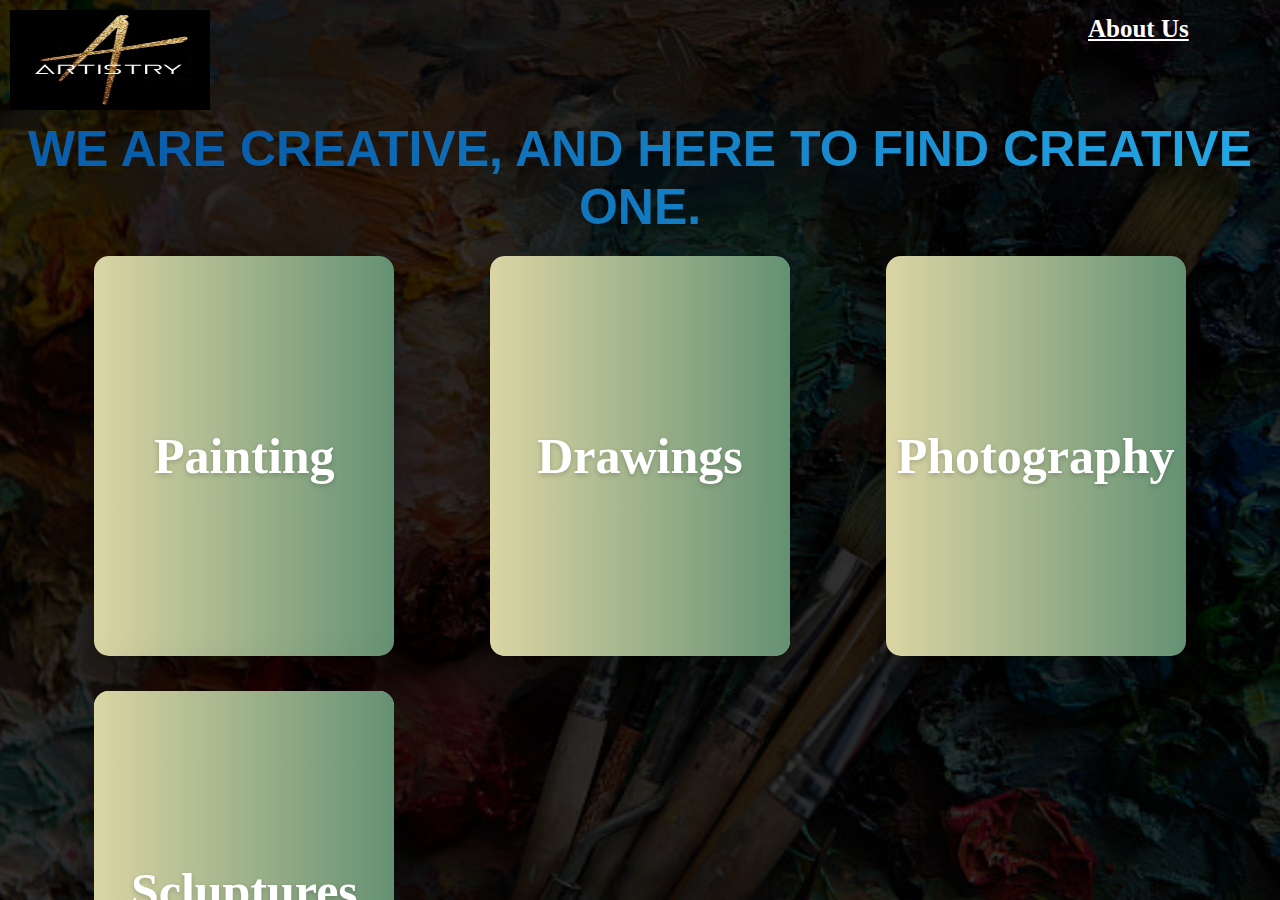
<file: index.html>
<!DOCTYPE html>
<html lang="en">
<head>
    <meta charset="UTF-8">
    <meta http-equiv="X-UA-Compatible" content="IE=edge">
    <meta name="viewport" content="width=device-width, initial-scale=1.0">
    <title>Artistry</title>
    <link rel="stylesheet" href="css/index.css">
    <link rel="stylesheet" href="css/common.css">
</head>
<body>
  <div class="logo">
    <a href="./index.html"><img class="art" src="img/logo2.jpg"></a>
  </div>
  <div class="about">
    <a href="./about.html">About Us</a>
  </div>
    <div class="header">
        <div class="mid-section" style="position:relative;top:20px">
            <div class="wrapper">
                <h1>We are Creative, and here to find creative one.</h1>
            </div>
        </div>
        <div class="container">

            <div class="card">
              <div class="face face1">
                <img src="./img/Ganesha.jpg" alt="Painting" style="width:100%;height:100%;object-fit: contain;">
              </div>
              <div class="face face2">
                <h2>Painting</h2>
              </div>
            </div>
          
            <div class="card">
              <div class="face face1">
                <img src="./img/butterfly.jpeg" alt="Painting" style="width:100%;height:100%;border-radius: 15px;">
              </div>
              <div class="face face2">
                <h2>Drawings</h2>
              </div>
            </div>
            <div class="card">
              <div class="face face1">
                <img src="./img/plant.jpeg" alt="Painting" style="width:100%;height:100%;object-fit: contain;">
              </div>
              <div class="face face2">
                <h2>Photography</h2>
              </div>
            </div>
            <div class="card">
                <div class="face face1">
                <img src="./img/sclupture.jpg" alt="Painting" style="width:100%;height:100%;border-radius: 15px;">
                </div>
                <div class="face face2">
                  <h2>Scluptures</h2>
                </div>
              </div>
          
            </div>        
            <div class="btns">
            <span class="btn-sign"><a href="login.html"></a></span>
            <span class="btn-log"><a href="login.html"></a></span>
            </div>
    </div>
</body>
</html>
</file>
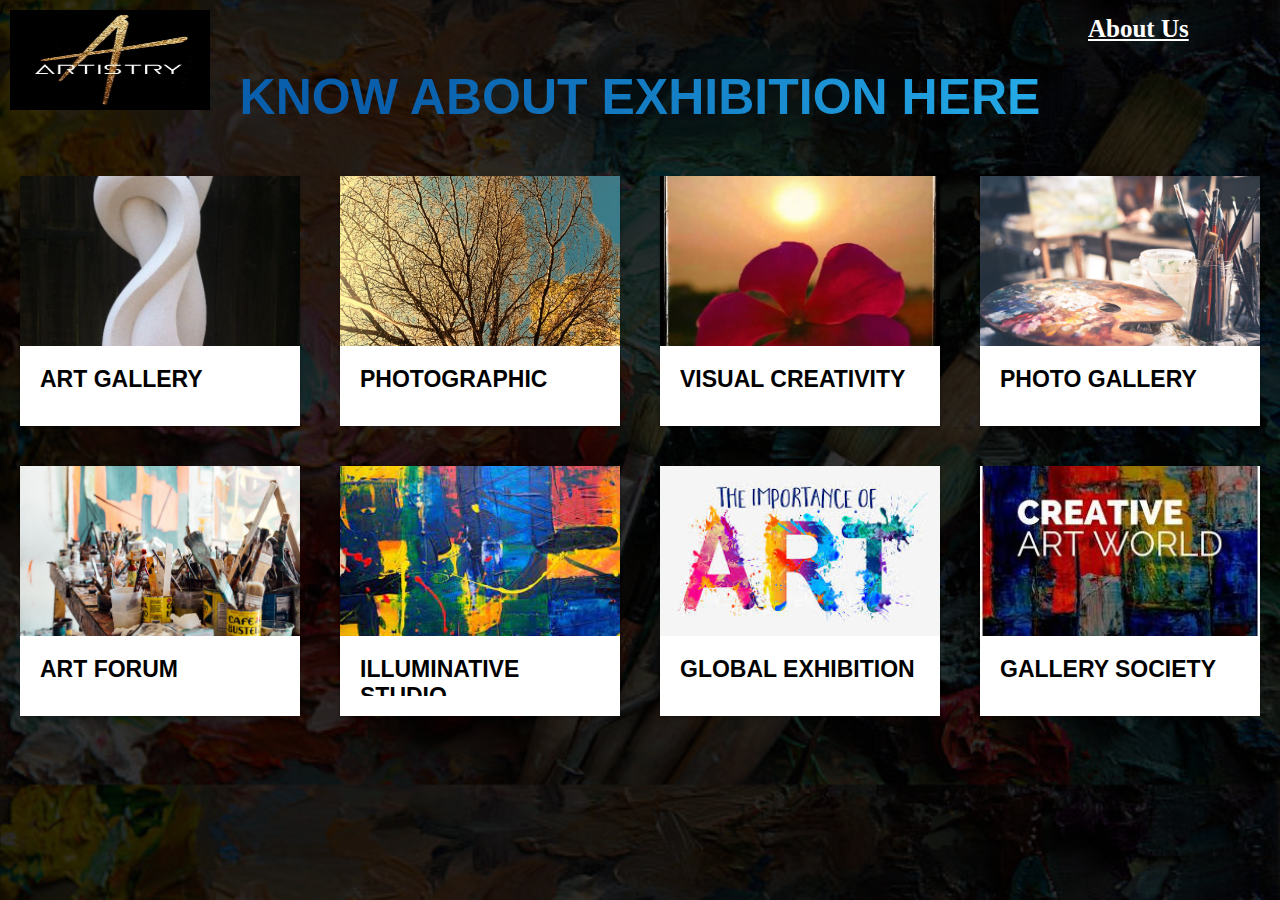
<file: exhibition.html>
<!DOCTYPE html>
<html lang="en">
<head>
    <meta charset="UTF-8">
    <meta http-equiv="X-UA-Compatible" content="IE=edge">
    <meta name="viewport" content="width=device-width, initial-scale=1.0">
    <title>Exhibition</title>
    <link rel="stylesheet" href="./css/common.css">/
    <link rel="stylesheet" href="./css/exhibition.css">
</head>
<body>
    <div class="logo">
        <a href="./mainpage.html"><img class="art" src="./img/logo2.jpg"></a>
    </div>
    <div class="about">
        <a href="./about.html">About Us</a>
    </div>
    <div class="wrapper" style="position: relative;bottom:-50px;">
        <h1>Know about Exhibition here</h1>
    </div>
    <div class="section">
        <div class="skill-card">
            <header class="skill-card__header">
                <img class="skill-card__icon" src="./img/statue.jpeg" alt="HTML5 Logo" style="width: 100%;height:100%;object-fit:cover;"/>
            </header>
            <section class="skill-card__body">
            <h2 class="skill-card__title">Art gallery</h2>
            <ul class="skill-card__knowledge">
                <li>Venue:College campus</li>
                <li>Time:10:00AM To 7:00PM</li>
                <li>Date:Coming Soon</li>
            </ul>
            </section>
        </div>
        <div class="skill-card">
            <header class="skill-card__header">
                <img class="skill-card__icon" src="./img/tree.jpeg" alt="HTML5 Logo" style="width: 100%;height:100%;object-fit:cover;"/>
            </header>
            <section class="skill-card__body">
            <h2 class="skill-card__title">Photographic</h2>
            <ul class="skill-card__knowledge">
                <li>Venue:Mandsaur University</li>
                <li>Time:10:00AM To 7:00PM</li>
                <li>Date:Coming Soon</li>
            </ul>
            </section>
        </div>
        <div class="skill-card">
            <header class="skill-card__header">
                <img class="skill-card__icon" src="./img/flower.jpeg" alt="HTML5 Logo" style="width: 100%;height:100%;object-fit:cover;"/>
            </header>
            <section class="skill-card__body">
            <h2 class="skill-card__title">Visual Creativity</h2>
            <ul class="skill-card__knowledge">
                <li>Venue:Shree Ji Tawkij</li>
                <li>Time:10:00AM To 7:00PM</li>
                <li>Date:Coming Soon</li>
            </ul>
            </section>
        </div>
        <div class="skill-card">
            <header class="skill-card__header">
                <img class="skill-card__icon" src="./img/pallate.jpeg" alt="HTML5 Logo" style="width: 100%;height:100%;object-fit:cover;"/>
            </header>
            <section class="skill-card__body">
            <h2 class="skill-card__title">Photo gallery</h2>
            <ul class="skill-card__knowledge">
                <li>Venue:College Ground</li>
                <li>Time:10:00AM To 7:00PM</li>
                <li>Date:Coming Soon</li>
            </ul>
            </section>
        </div>
        <div class="skill-card">
            <header class="skill-card__header">
                <img class="skill-card__icon" src="./img/brush.jpeg" alt="HTML5 Logo" style="width: 100%;height:100%;object-fit:cover;"/>
            </header>
            <section class="skill-card__body">
            <h2 class="skill-card__title">Art Forum</h2>
            <ul class="skill-card__knowledge">
                <li>Venue:Coming Soon</li>
                <li>Time:10:00AM To 7:00PM</li>
                <li>Date:Coming Soon</li>
            </ul>
            </section>
        </div>
        <div class="skill-card">
            <header class="skill-card__header">
                <img class="skill-card__icon" src="./img/p1.jpeg" alt="HTML5 Logo" style="width: 100%;height:100%;object-fit:cover;"/>
            </header>
            <section class="skill-card__body">
            <h2 class="skill-card__title">Illuminative Studio</h2>
            <ul class="skill-card__knowledge">
                <li>Venue:Coming Soon</li>
                <li>Time:10:00AM To 7:00PM</li>
                <li>Date:Coming Soon</li>
            </ul>
            </section>
        </div>
        <div class="skill-card">
            <header class="skill-card__header">
                <img class="skill-card__icon" src="./img/p2.jpeg" alt="HTML5 Logo" style="width: 100%;height:100%;object-fit:cover;"/>
            </header>
            <section class="skill-card__body">
            <h2 class="skill-card__title">Global Exhibition</h2>
            <ul class="skill-card__knowledge">
                <li>Venue:Coming Soon</li>
                <li>Time:10:00AM To 7:00PM</li>
                <li>Date:Coming Soon</li>
            </ul>
            </section>
        </div>
        <div class="skill-card">
            <header class="skill-card__header">
                <img class="skill-card__icon" src="./img/p3.jpeg" alt="HTML5 Logo" style="width: 100%;height:100%;object-fit:cover;"/>
            </header>
            <section class="skill-card__body">
            <h2 class="skill-card__title">Gallery Society</h2>
            <ul class="skill-card__knowledge">
                <li>Venue:Coming Soon</li>
                <li>Time:10:00AM To 7:00PM</li>
                <li>Date:Coming Soon</li>
            </ul>
            </section>
        </div>
    </div>
    
</body>
</html>
</file>
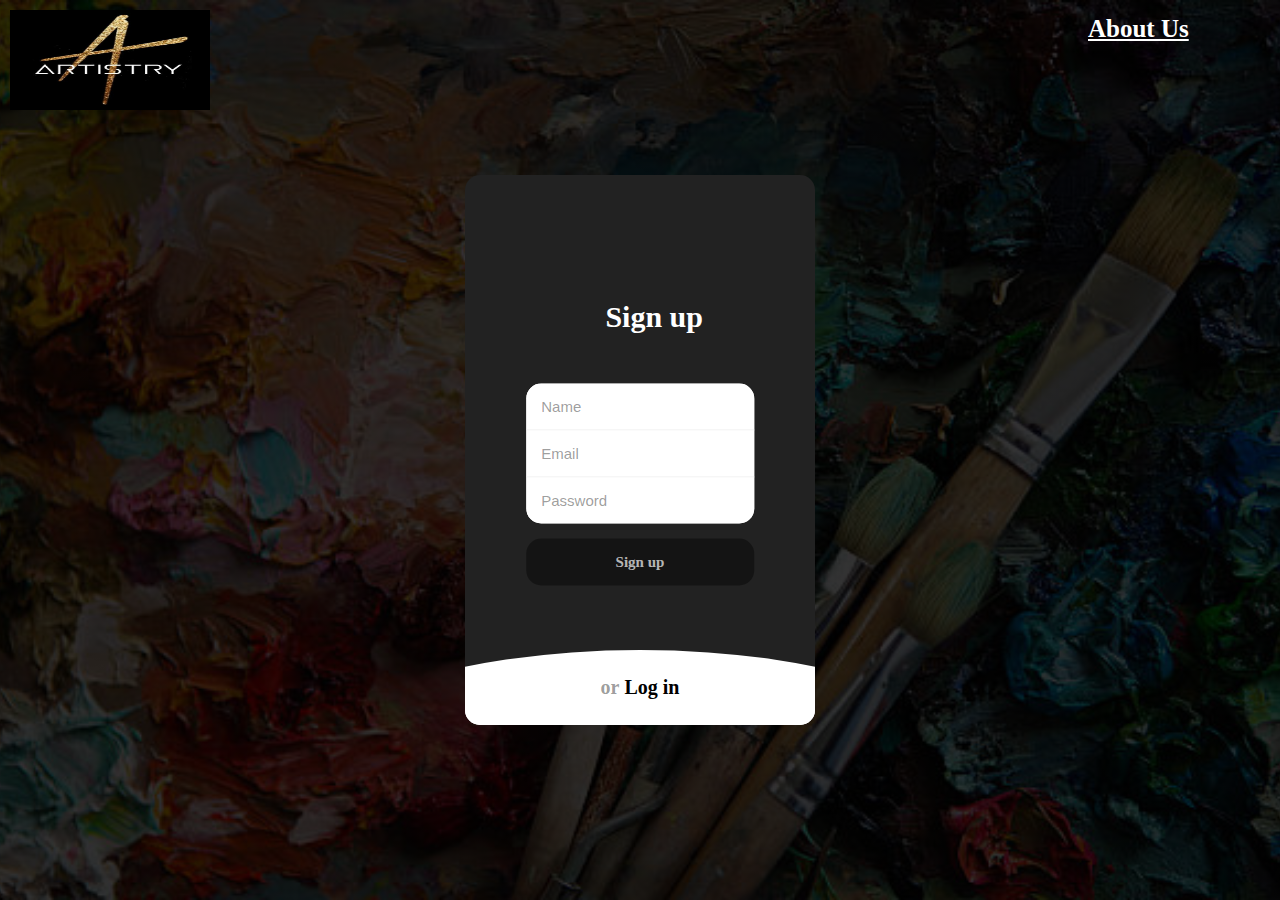
<file: login.html>
<!DOCTYPE html>
<html lang="en">
<head>
    <meta charset="UTF-8">
    <meta http-equiv="X-UA-Compatible" content="IE=edge">
    <meta name="viewport" content="width=device-width, initial-scale=1.0">
    <title>Login</title>
    <link rel="stylesheet" href="./css/login.css">
    <link rel="stylesheet" href="./css/common.css">
</head>
<body>
    <div class="logo">
        <a href="./index.html"><img class="art" src="img/logo2.jpg"></a>
      </div>
    <div class="about">
        <a href="./about.html">About Us</a>
      </div>
    <div class="container">
        <div class="form-structor">
            <div class="signup">
                <h2 class="form-title" id="signup"><span>or</span>Sign up</h2>
                <div class="form-holder">
                    <input type="text" class="input" placeholder="Name"  id="name" />
                    <input type="email" class="input" placeholder="Email"  id="email" />
                    <input type="password" class="input" placeholder="Password"  id="sPassword"/>
                </div>
                <button class="submit-btn" id="signUpBtn" onclick="signup();">Sign up</button>
            </div>
            <div class="login slide-up">
                <div class="center">
                    <h2 class="form-title" id="login"><span>or</span>Log in</h2>
                    <div class="form-holder">
                        <input type="user" class="input" placeholder="Name" id="username" required  />
                        <input type="password" class="input" placeholder="Password" id="password" required/>
                    </div>
                    <button class="submit-btn" id="loginBtn" onclick="login();">Log in</button>
                </div>
            </div>
        </div>
    </div>
    <script src="./js/login.js"></script>
</body>
</html>
</file>
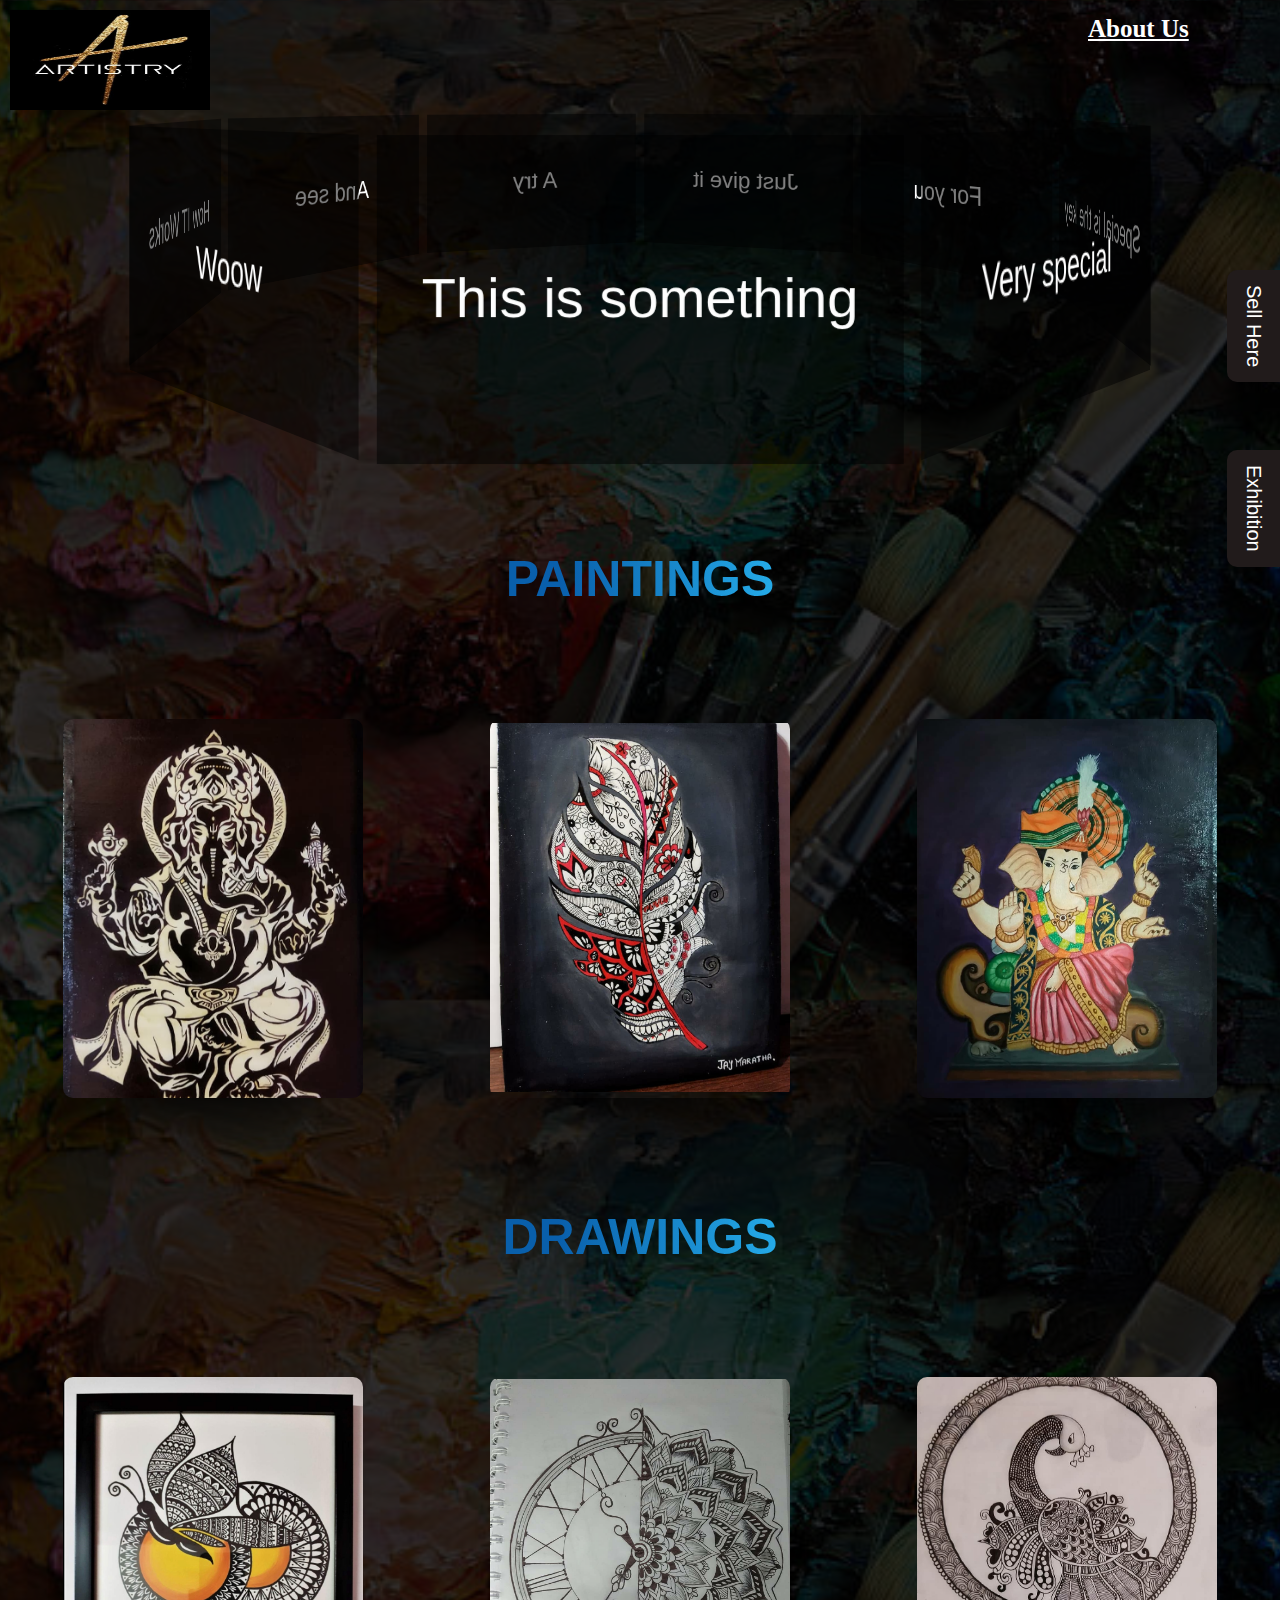
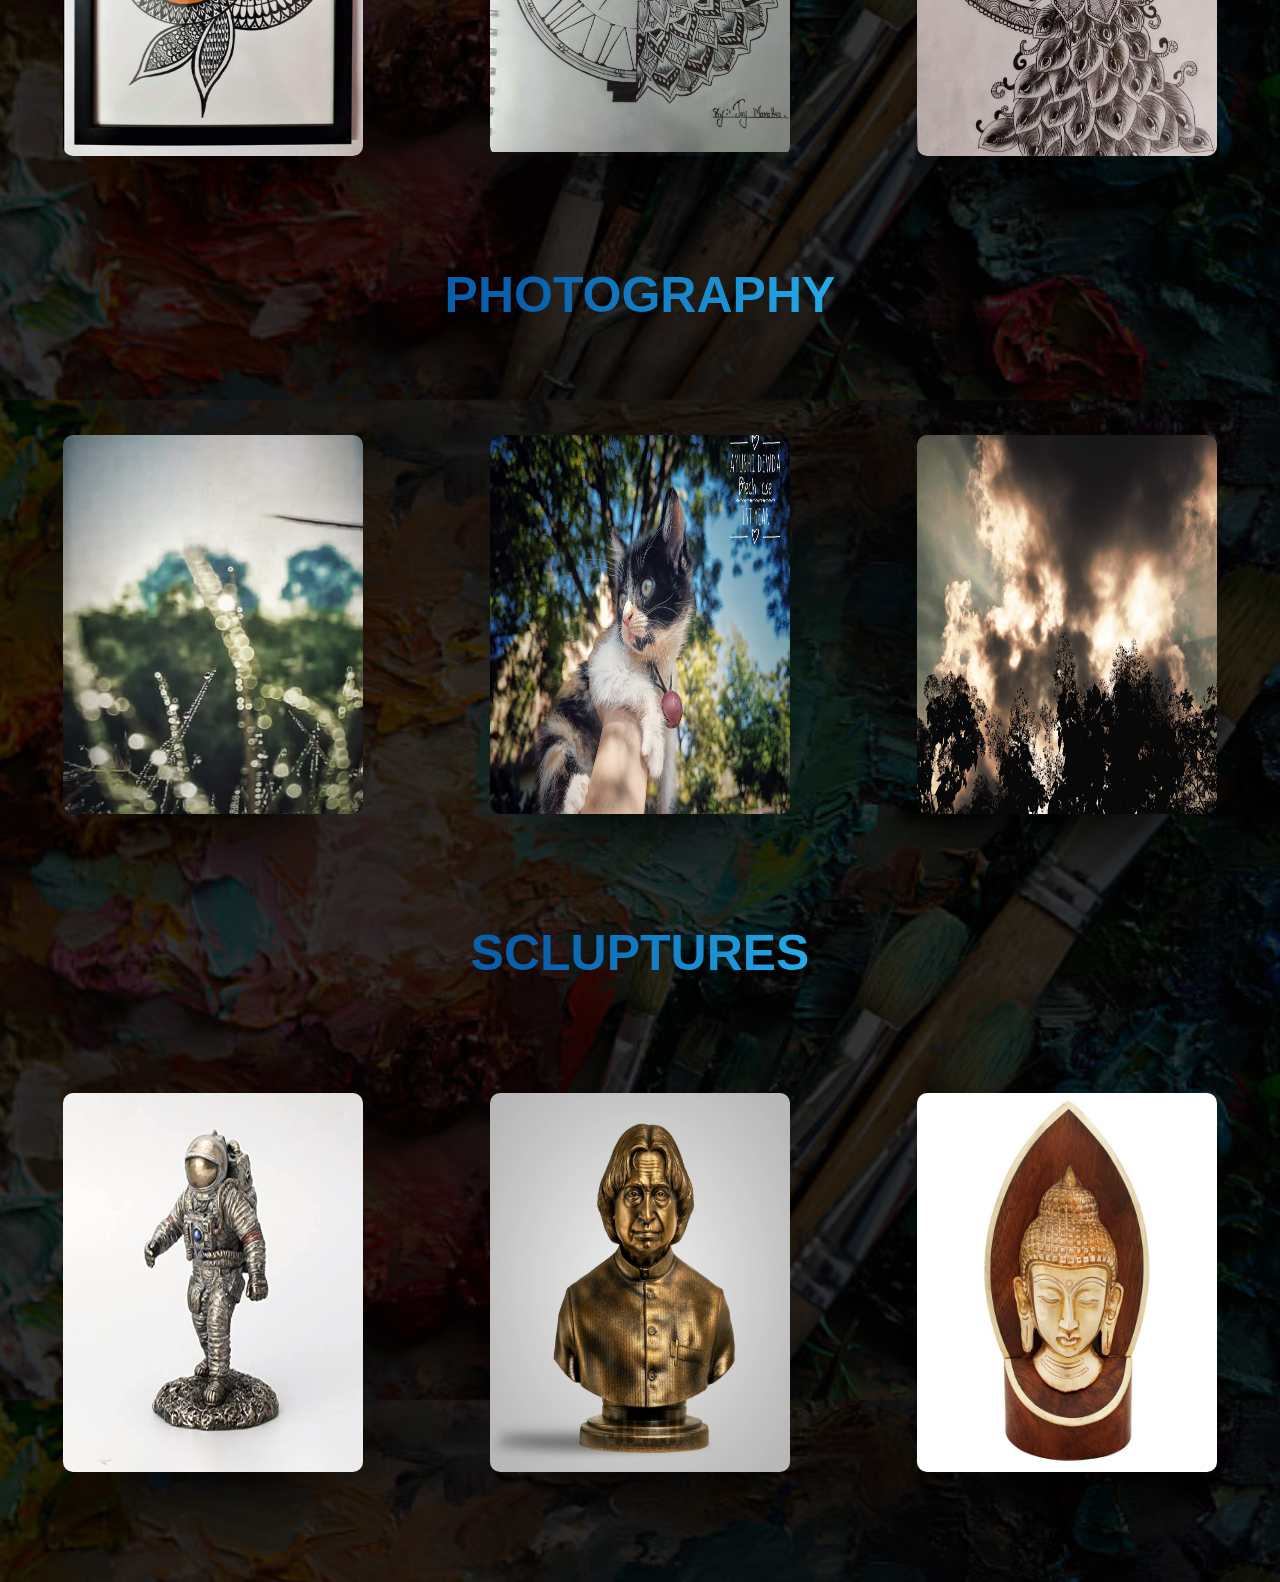
<file: mainpage.html>
<!DOCTYPE html>
<html lang="en">
<head>
    <meta charset="UTF-8">
    <meta http-equiv="X-UA-Compatible" content="IE=edge">
    <meta name="viewport" content="width=device-width, initial-scale=1.0">
    <title>Home</title>
    <link rel="stylesheet" href="./css/mainpage.css">
    <link rel="stylesheet" href="./css/common.css">
</head>
<body>
    <div class="logo">
        <a href="./index.html"><img class="art" src="img/logo2.jpg"></a>
    </div>
    <div class="about">
      <a href="./about.html">About Us</a>
    </div>
    <div class="sell sticky-btn">
      <a href="./sell.html">Sell Here</a>
    </div>
    <div class="exhibit sticky-btn">
      <a href="./exhibition.html">Exhibition</a>
    </div>
    <div class="main-container">
      
    <div class="container">
      <div class="carousel">
        <div class="carousel__face"><span>This is something</span></div>
        <div class="carousel__face"><span>Very special</span></div>
        <div class="carousel__face"><span>Special is the key</span></div>
        <div class="carousel__face"><span>For you</span></div>
        <div class="carousel__face"><span>Just give it</span></div>
        <div class="carousel__face"><span>A try</span></div>
        <div class="carousel__face"><span>And see</span></div>
        <div class="carousel__face"><span>How IT Works</span></div>
        <div class="carousel__face"><span>Woow</span></div>
      </div>
    </div>
    <div class="sub-container">
      <div class="section">
          <div class="wrapper">
              <h1>Paintings</h1>
          </div>
          <div class="container1">
              <div class="card card0">
                <div class="border">
                  <div class="h2">
                      <a href="payment.html" target="_blank"> Buy Now</a>
                  </div>
                  <div class="h2">
                    <span>Rs.999</span>
                </div>
                </div>
              </div>
              <div class="card card1">
                <div class="border">
                  <div class="h2">
                      <a href="payment.html" target="_blank"> Buy Now</a>
                  </div>
                  <div class="h2">
                    <span>Rs.899</span>
                </div>
                </div>
              </div>
              <div class="card card2">
                <div class="border">
                  <div class="h2">
                      <a href="payment.html" target="_blank"> Buy Now</a>
                  </div>
                  <div class="h2">
                    <span>Rs.599</span>
                </div>
                </div>
              </div>
            </div>
      </div>
      <div class="section">
          <div class="wrapper">
              <h1>Drawings</h1>
          </div>
          <div class="container1">
              <div class="card card3">
                <div class="border">
                  <div class="h2">
                      <a href="payment.html" target="_blank"> Buy Now</a>
                  </div>
                  <div class="h2">
                    <span>Rs.899</span>
                </div>
                </div>
              </div>
              <div class="card card4">
                <div class="border">
                    <div class="h2">
                      <a href="payment.html" target="_blank"> Buy Now</a>
                    </div>
                    <div class="h2">
                      <span>Rs.789</span>
                  </div>
                </div>
              </div>
              <div class="card card5">
                <div class="border">
                  <div class="h2">
                      <a href="payment.html" target="_blank"> Buy Now</a>
                  </div>
                  <div class="h2">
                    <span>Rs.899</span>
                </div>
                </div>
              </div>
            </div>
      </div>
      <div class="section">
          <div class="wrapper">
              <h1>Photography</h1>
          </div>
          <div class="container1">
              <div class="card card6">
                <div class="border">
                  <div class="h2">
                      <a href="payment.html" target="_blank"> Buy Now</a>
                  </div>
                  <div class="h2">
                    <span>Rs.799</span>
                </div>
                </div>
              </div>
              <div class="card card7">
                <div class="border">
                  <div class="h2">
                      <a href="payment.html" target="_blank"> Buy Now</a>
                  </div>
                  <div class="h2">
                    <span>Rs.1099</span>
                </div>
                </div>
              </div>
              <div class="card card8">
                <div class="border">
                  <div class="h2">
                      <a href="payment.html" target="_blank"> Buy Now</a>
                  </div>
                  <div class="h2">
                    <span>Rs.979</span>
                </div>
                </div>
              </div>
            </div>
      </div>
      <div class="section">
          <div class="wrapper">
              <h1>Scluptures</h1>
          </div>
          <div class="container1">
              <div class="card card9">
                <div class="border">
                  <div class="h2">
                      <a href="payment.html" target="_blank"> Buy Now</a>
                  </div>
                  <div class="h2">
                    <span>Rs.989</span>
                </div>
                </div>
              </div>
              <div class="card card10">
                <div class="border">
                  <div class="h2">
                      <a href="payment.html" target="_blank"> Buy Now</a>
                  </div>
                  <div class="h2">
                    <span>Rs.999</span>
                </div>
                </div>
              </div>
              <div class="card card11">
                <div class="border">
                  <div class="h2">
                      <a href="payment.html" target="_blank"> Buy Now</a>
                  </div>
                  <div class="h2">
                    <span>Rs.699</span>
                </div>
                </div>
              </div>
            </div>
      </div>
    </div>
    </div>
</body>
</html>
</file>
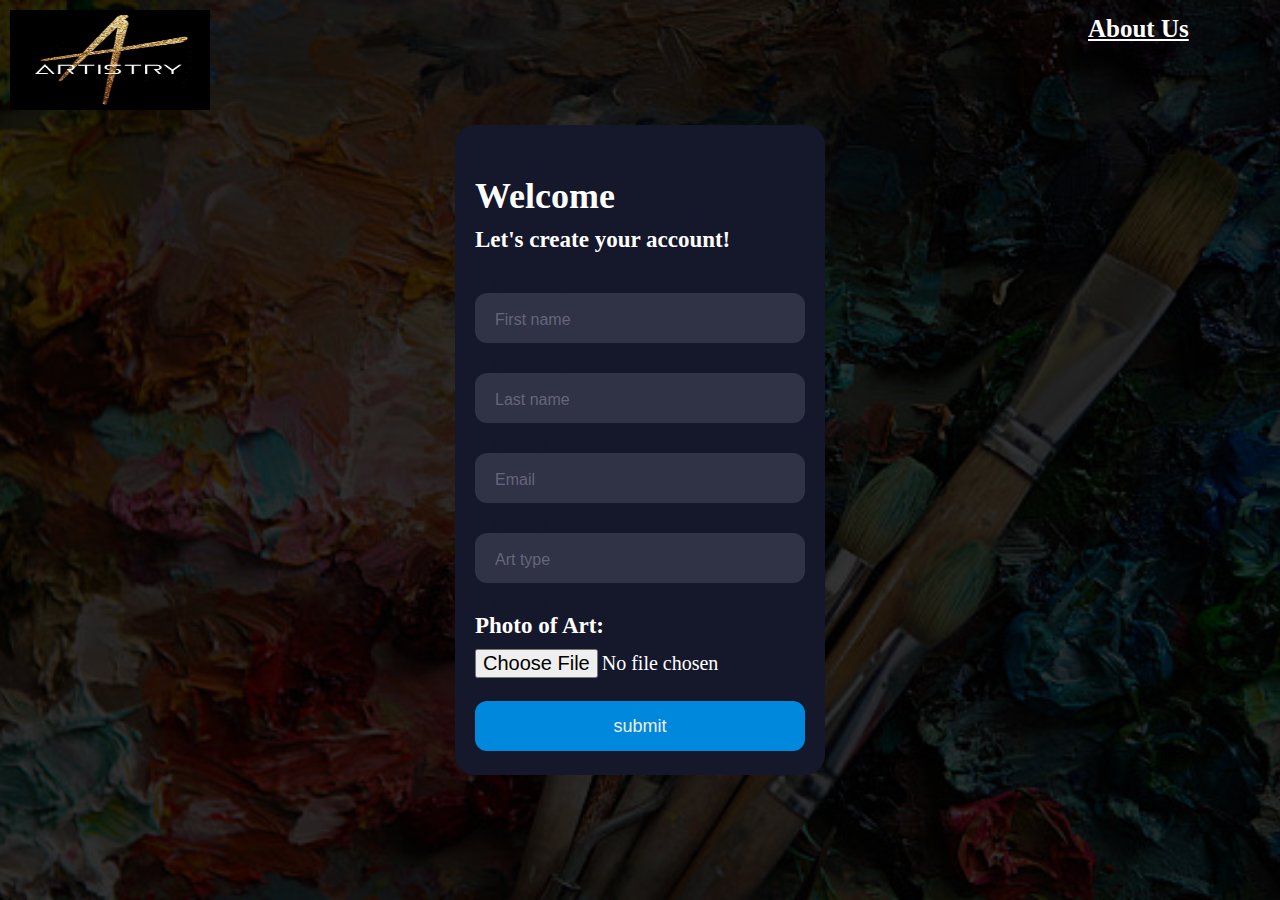
<file: sell.html>
<!DOCTYPE html>
<html lang="en">
<head>
    <meta charset="UTF-8">
    <meta http-equiv="X-UA-Compatible" content="IE=edge">
    <meta name="viewport" content="width=device-width, initial-scale=1.0">
    <title>Selling</title>
    <link rel="stylesheet" href="./css/common.css">
    <link rel="stylesheet" href="./css/sell.css">
</head>
<body>
    <div class="logo">
        <a href="./index.html"><img class="art" src="./img/logo2.jpg"></a>
    </div>
    <div class="about">
        <a href="./about.html">About Us</a>
    </div>
    <div class="header">
        <div class="form">
            <div class="title">Welcome</div>
            <div class="subtitle">Let's create your account!</div>
            <div class="input-container ic1">
              <input id="firstname" class="input" type="text" placeholder=" " />
              <div class="cut"></div>
              <label for="firstname" class="placeholder">First name</label>
            </div>
            <div class="input-container ic2">
              <input id="lastname" class="input" type="text" placeholder=" " />
              <div class="cut"></div>
              <label for="lastname" class="placeholder">Last name</label>
            </div>
            <div class="input-container ic2">
              <input id="email" class="input" type="text" placeholder=" " />
              <div class="cut cut-short"></div>
              <label for="email" class="placeholder">Email</label>
            </div>
            <div class="input-container ic2">
                <input id="art" class="input" type="text" placeholder=" " />
                <div class="cut cut-short"></div>
                <label for="art" class="placeholder">Art type </label>
            </div>
            <div class="input-container ic2">
                
                <label class="subtitle" style="display:block;margin-bottom:10px;">Photo of Art: </label>
                <input class="image" type="file" onchange="readURL(this)" accept="Image/*">
                <div class="cut cut-short"></div>
            </div>
              
            <button type="text" id="submit" class="submit" onclick="submit();">submit</button>
          </div>        

    </div>
    <script src="./js/sell.js"> </script>
</body>
</html>
</file>
<file: css/index.css>
* {
	margin: 0;
	padding: 0;
}
.header{
    background: linear-gradient(rgba(0, 0, 0, 0.8),rgba(0, 0, 0, 0.8)),url('img/home.jpeg');
    height: 100vh;
    background-size: cover;
    background-position: center center;
    position: relative;
    overflow-y: hidden;  
    overflow-x: hidden; 
}
.mid-section{
  margin-top:100px;
}
 .container {
	 max-width: 90vw;
	 display: grid;
	 grid-template-columns: repeat(auto-fit, minmax(300px, 1fr));
	 grid-gap: 35px;
	 margin: 0 auto;
	 padding: 40px 0;
}
 .container .card {
	 position: relative;
	 width: 300px;
	 height: 400px;
	 margin: 0 auto;
	 background: #000;
	 border-radius: 15px;
	 box-shadow: 0 15px 60px rgba(0, 0, 0, 0.5);
}
 .container .card .face {
	 position: absolute;
	 bottom: 0;
	 left: 0;
	 width: 100%;
	 height: 100%;
	 display: flex;
	 justify-content: center;
	 align-items: center;
}
  .container .card .face.face2 {
     transition: 0.5s;
}
  .container .card .face.face2 h2 {
	 margin: 0;
	 padding: 0;
	 font-size:50px;
	 color: #fff;
	 transition: 0.5s;
	 text-shadow: 0 2px 5px rgba(0, 0, 0, 0.2);
	 z-index: 10;
   font-family: 'Kalam', cursive;
}
  .container .card:hover .face.face2 {
	 height: 60px;
}
  .container .card:hover .face.face2 h2 {
	 font-size: 2em;
}
  .container .card:nth-child(1) .face.face2 {
    background: linear-gradient(to right, #DBD5A4, #649173); 
	  border-radius: 15px;
}
  .container .card:nth-child(2) .face.face2 { 
    background: linear-gradient(to right, #DBD5A4, #649173); 
	  border-radius: 15px;
}
  .container .card:nth-child(3) .face.face2 {
    background: linear-gradient(to right, #DBD5A4, #649173); 
	  border-radius: 15px;
}

.container .card:nth-child(4) .face.face2 {
    background: linear-gradient(to right, #DBD5A4, #649173); 
    border-radius: 15px;
}
.btns{
    display: flex;
    justify-content: center;
    gap: 20px;
}
.btn-sign{
    position: relative;
    display: inline-flex;
    width: 180px;
    height: 55px;
    margin: 0 15px;
    perspective: 1000px;
  }
  .btn-sign a{
    font-size: 19px;
    letter-spacing: 1px;
    transform-style: preserve-3d;
    transform: translateZ(-25px);
    transition: transform .25s;
    font-family: 'Montserrat', sans-serif;
    
  }
  .btn-sign a:before,
  .btn-sign a:after{
    position: absolute;
    content: "Login";
    height: 55px;
    width: 180px;
    display: flex;
    align-items: center;
    justify-content: center;
    border: 5px solid white;
    box-sizing: border-box;
    border-radius: 5px;
  }
  .btn-sign a:before{
    color: #fff;
    background: black;
    transform: rotateY(0deg) translateZ(25px);
  }
  .btn-sign a:after{
    color:#fff;
    transform: rotateX(90deg) translateZ(25px);
  }
  .btn-sign a:hover{
    transform: translateZ(-25px) rotateX(-90deg);
  }
  .btn-log{
    position: relative;
    display: inline-flex;
    width: 180px;
    height: 55px;
    margin: 0 15px;
    perspective: 1000px;
  }
  .btn-log a{
    font-size: 19px;
    letter-spacing: 1px;
    transform-style: preserve-3d;
    transform: translateZ(-25px);
    transition: transform .25s;
    font-family: 'Montserrat', sans-serif;
    
  }
  .btn-log a:before,
  .btn-log a:after{
    position: absolute;
    content: "Signup";
    height: 55px;
    width: 180px;
    display: flex;
    align-items: center;
    justify-content: center;
    border: 5px solid white;
    box-sizing: border-box;
    border-radius: 5px;
  }
  .btn-log a:before{
    color: #fff;
    background: black;
    transform: rotateY(0deg) translateZ(25px);
  }
  .btn-log a:after{
    color:#fff;
    transform: rotateX(90deg) translateZ(25px);
  }
  .btn-log a:hover{
    transform: translateZ(-25px) rotateX(-90deg);
  }
</file>
<file: css/common.css>
*{
    margin: 0px;
    padding: 0px;
}
.logo{
    position: absolute;
    top:10px;
    left:10px;
    width: 200px;
    height: 100px;
    z-index: 1;
}
.art{
    width: 100%;
    height: 100%;
}
.about{
    position: absolute;
    top:15px;
    left:85%;
    width: 200px;
    height: 100px;
    z-index: 1;
}
.about a{
    color: white;
    text-decoration:underlinetf;
    font-family: 'Kalam', cursive;
    font-weight: bold;
    font-size: 25px;
}
.header{
    background: linear-gradient(rgba(0, 0, 0, 0.8),rgba(0, 0, 0, 0.8)),url('./../img/home.jpeg');
    height: 100vh;
    background-size: cover;
    background-position: center center;
    position: relative;
}
.wrapper {
    text-align: center;
}
.wrapper h1 {
    font-size:50px;
    text-transform: uppercase;
    font-weight:bold;
    font-family: "Josefin Sans", sans-serif;
    background: linear-gradient(to right, #095fab 10%, #25abe8 50%, #57d75b 60%);
    background-size: 200% auto;
    background-clip: text;
    -webkit-background-clip: text;
    -webkit-text-fill-color: transparent;
    animation: textclip 1.5s linear infinite;
    display: inline-block;
}
@keyframes textclip {
    to {
        background-position: 200% center;
   }
}
</file>
<file: css/exhibition.css>
body, html {
    background: linear-gradient(rgba(0, 0, 0, 0.8),rgba(0, 0, 0, 0.8)),url('./../img/home.jpeg');
    background-size: cover;
    background-position: center center;
    font-family: "Open Sans", sans-serif;
    font-size: 16px;
    font-weight: 400;
    color: #000; 
}
.section{
      display: flex;
      justify-content: center;
      gap:40px;
      flex-wrap: wrap;
      margin-top:100px;
}
.skill-card {
    padding: 20px;
    width: 15em;
    background-color: #FFF;
    box-shadow: 0 1px 3px rgba(0, 0, 0, 0.12), 0 1px 2px rgba(0, 0, 0, 0.24);
    cursor: pointer; }
.skill-card:hover {
    box-shadow: 0 14px 28px rgba(0, 0, 0, 0.25), 0 10px 10px rgba(0, 0, 0, 0.22);
}
.skill-card:hover .skill-card__header {
    height: 40px; 
}
.skill-card:hover .skill-card__header .skill-card__icon {
    transform: translateX(-50%) translateY(-50%) scale(3); 
}
.skill-card:hover .skill-card__body {
    height: 170px;
}
.skill-card:hover .skill-card__body .skill-card__knowledge li {
    transform: translateX(0);
    transition-timing-function: cubic-bezier(0, 1.5, 1, 1);
    transition-duration: .5s;
}
.skill-card:hover .skill-card__body .skill-card__knowledge li:nth-child(1) {
    transition-delay: 0.25s;
}
.skill-card:hover .skill-card__body .skill-card__knowledge li:nth-child(2) {
    transition-delay: 0.5s; 
}
.skill-card:hover .skill-card__body .skill-card__knowledge li:nth-child(3) {
    transition-delay: 0.75s; 
}
.skill-card:hover .skill-card__body .skill-card__knowledge li:nth-child(4) {
    transition-delay: 1s;
}
.skill-card:hover .skill-card__body .skill-card__knowledge li:nth-child(5) {
    transition-delay: 1.25s; 
}
.skill-card:hover .skill-card__body .skill-card__knowledge li:nth-child(6) {
    transition-delay: 1.5s; 
}
.skill-card .skill-card__header {
    position: relative;
    height: 170px;
    margin: -20px -20px 20px -20px;
    transition: height .5s;
    overflow: hidden; 
}
.skill-card .skill-card__header .skill-card__icon {
    position: absolute;
    top: 50%;
    left: 50%;
    transform: translateY(-50%) translateX(-50%);
    display: block;
    width: 128px;
    height: 128px;
    transition: transform .5s; 
}
.skill-card .skill-card__body {
    height: 40px;
    transition: height .5s;
    overflow: hidden; 
}
.skill-card .skill-card__body .skill-card__title {
    font-size:23px;
    font-weight: 600;
    text-transform: uppercase; 
}
.skill-card .skill-card__body .skill-card__knowledge {
    margin-top: 10px;
    color: #424242; 
}
.skill-card .skill-card__body .skill-card__knowledge li {
    margin-top: 5px;
    transition-duration: 0;
    transition-delay: .5s;
    transform: translateX(-100%);
    font-size: 20px;     
}
</file>
<file: css/login.css>
* {
	margin: 0;
	padding: 0;
}
.container{ 
	 position: relative;
	 display: flex;
	 align-items: center;
	 justify-content: center;
	 font-family: "Fira Sans", Helvetica, Arial, sans-serif;
	 -webkit-font-smoothing: antialiased;
	 -moz-osx-font-smoothing: grayscale;    
     background: linear-gradient(rgba(0, 0, 0, 0.8),rgba(0, 0, 0, 0.8)),url('./../img/home.jpeg');
     height: 100vh;
     background-size: cover;
     background-position: center center;
     position: relative;
     overflow-y: hidden;   
}
 .form-structor {
	 background-color: #222;
	 border-radius: 15px;
	 height: 550px;
	 width: 350px;
	 position: relative;
	 overflow: hidden;
}
 .form-structor::after {
	 content: '';
	 opacity: 0.8;
	 position: absolute;
	 top: 0;
	 right: 0;
	 bottom: 0;
	 left: 0;
	 background-repeat: no-repeat;
	 background-position: left bottom;
	 background-size: 500px;
	 background-image: url('https://images.unsplash.com/photo-1503602642458-232111445657?ixlib=rb-0.3.5&ixid=eyJhcHBfaWQiOjEyMDd9&s=bf884ad570b50659c5fa2dc2cfb20ecf&auto=format&fit=crop&w=1000&q=100');
}
 .form-structor .signup {
	 position: absolute;
	 top: 50%;
	 left: 50%;
	 transform: translate(-50%, -50%);
	 width: 65%;
	 font-style:'Kalam', cursive;
	 z-index: 5;
	 transition: all 0.3s ease;
}
 .form-structor .signup.slide-up {
	 top: 5%;
	transform: translate(-50%, 0%);
	transition: all 0.3s ease;
}
 .form-structor .signup.slide-up .form-holder, .form-structor .signup.slide-up .submit-btn {
	 opacity: 0;
	 visibility: hidden;
}
 .form-structor .signup.slide-up .form-title {
	 font-size: 1em;
	 cursor: pointer;
}
 .form-structor .signup.slide-up .form-title span {
	 margin-right: 5px;
	 opacity: 1;
	 visibility: visible;
	 transition: all 0.3s ease;
}
 .form-structor .signup .form-title {
	 color: #fff;
	 font-size: 30px;
	 text-align: center;
	 font-family: 'Kalam', cursive;
}
 .form-structor .signup .form-title span {
	 color: rgba(0, 0, 0, 0.4);
	 opacity: 0;
	 visibility: hidden;
	 transition: all 0.3s ease;
}
 .form-structor .signup .form-holder {
	 border-radius: 15px;
	 background-color: #fff;
	 overflow: hidden;
	 margin-top: 50px;
	 opacity: 1;
	 visibility: visible;
	 transition: all 0.3s ease;
}
 .form-structor .signup .form-holder .input {
	 border: 0;
	 outline: none;
	 box-shadow: none;
	 display: block;
	 height: 30px;
	 line-height: 30px;
	 padding: 8px 15px;
	 border-bottom: 1px solid #eee;
	 width: 100%;
	 font-size: 15px;
}
 .form-structor .signup .form-holder .input:last-child {
	 border-bottom: 0;
}
 .form-structor .signup .form-holder .input::-webkit-input-placeholder {
	 color: rgba(0, 0, 0, 0.4);
}
 .form-structor .signup .submit-btn {
	 background-color: rgba(0, 0, 0, 0.4);
	 color: rgba(256, 256, 256, 0.7);
	 border: 0;
	 border-radius: 15px;
	 display: block;
	 margin: 15px auto;
	 padding: 15px 45px;
	 width: 100%;
	 font-size: 15px;
	 font-weight: bold;
	 cursor: pointer;
	 opacity: 1;
	 visibility: visible;
	 transition: all 0.3s ease;
	 font-family: 'Kalam', cursive;
}
 .form-structor .signup .submit-btn:hover {
	 transition: all 0.3s ease;
	 background-color: rgba(0, 0, 0, 0.8);
}
 .form-structor .login {
	 position: absolute;
	 top: 20%;
	 left: 0;
	 right: 0;
	 bottom: 0;
	 background-color: #fff;
	 z-index: 5;
	 transition: all 0.3s ease;
}
 .form-structor .login::before {
	 content: '';
	 position: absolute;
	 left: 50%;
	 top: -20px;
	 transform: translate(-50%, 0);
	 background-color: #fff;
	 width: 200%;
	 height: 250px;
	 border-radius: 50%;
	 z-index: 4;
	 transition: all 0.3s ease;
}
 .form-structor .login .center {
	 position: absolute;
	 top: calc(50% - 10%);
	 left: 50%;
	 transform: translate(-50%, -50%);
	 width: 65%;
	 z-index: 5;
	 transition: all 0.3s ease;
}
 .form-structor .login .center .form-title {
	 color: #000;
	 font-size: 30px;
	 text-align: center;
	 font-family: 'Kalam', cursive;
}
 .form-structor .login .center .form-title span {
	 color: rgba(0, 0, 0, 0.4);
	 opacity: 0;
	 visibility: hidden;
	 transition: all 0.3s ease;
}
 .form-structor .login .center .form-holder {
	 border-radius: 15px;
	 background-color: #fff;
	 border: 1px solid #eee;
	 overflow: hidden;
	 margin-top: 50px;
	 opacity: 1;
	 visibility: visible;
	 transition: all 0.3s ease;
}
 .form-structor .login .center .form-holder .input {
	 border: 0;
	 outline: none;
	 box-shadow: none;
	 display: block;
	 height: 30px;
	 line-height: 30px;
	 padding: 8px 15px;
	 border-bottom: 1px solid #eee;
	 width: 100%;
	 font-size: 15px;
}
 .form-structor .login .center .form-holder .input:last-child {
	 border-bottom: 0;
}
 .form-structor .login .center .form-holder .input::-webkit-input-placeholder {
	 color: rgba(0, 0, 0, 0.4);
}
 .form-structor .login .center .submit-btn {
	 background-color: #6b92a4;
	 color: rgba(256, 256, 256, 0.7);
	 border: 0;
	 border-radius: 15px;
	 display: block;
	 margin: 15px auto;
	 padding: 15px 45px;
	 width: 100%;
	 font-size: 15px;
	 font-weight: bold;
	 cursor: pointer;
	 opacity: 1;
	 visibility: visible;
	 transition: all 0.3s ease;
	 font-family: 'Kalam', cursive;
}
 .form-structor .login .center .submit-btn:hover {
	 transition: all 0.3s ease;
	 background-color: rgba(0, 0, 0, 0.8);
}
 .form-structor .login.slide-up {
	 top: 90%;
	 transition: all 0.3s ease;
}
 .form-structor .login.slide-up .center {
	 top: 10%;
	 transform: translate(-50%, 0%);
	 transition: all 0.3s ease;
}
 .form-structor .login.slide-up .form-holder, .form-structor .login.slide-up .submit-btn {
	 opacity: 0;
	 visibility: hidden;
	 transition: all 0.3s ease;
}
 .form-structor .login.slide-up .form-title {
	 font-size: 20px;
	 margin: 0;
	 padding: 0;
	 cursor: pointer;
	 transition: all 0.3s ease;
}
 .form-structor .login.slide-up .form-title span {
	 margin-right: 5px;
	 opacity: 1;
	 visibility: visible;
	 transition: all 0.3s ease;
}
</file>
<file: css/mainpage.css>
* {
	margin: 0;
	padding: 0;
}
body{
    background: linear-gradient(rgba(0, 0, 0, 0.8),rgba(0, 0, 0, 0.8)),url('../img/home.jpeg');
    height: 100vh;
    background-size: cover;
    background-position: center center;
}
  .container {
    position: relative;
    width: 320px;
    margin: 100px auto 0 auto;
    perspective: 1000px;
    background: lightgray;
    text-align: center;
    font-family: sans-serif;
    color: #fefefe;
  }
  .sticky-btn a{
    text-decoration: none;
    color: white;
    font-size: 20px;
  }
  .sticky-btn{
    writing-mode: vertical-lr;
    background: rgba(33, 27, 27);
    padding: 15px;
    position: fixed;
    right: 0px;
    border-radius: 10px 0px 0px 10px;
    font-family: sans-serif;
  }
  .sell{
    top: 30%;
  }
  .exhibit{
    top:50%;
  }
  .carousel {
    position: absolute;
    width: 100%;
    height: 100%;
    transform-style: preserve-3d; 
    animation: rotate360 60s infinite forwards linear;
  }
  .carousel__face { 
    position: absolute;
    width: 300px;
    height: 187px;
    top: 20px;
    left: 10px;
    right: 10px;
    background-size: cover;
    box-shadow:inset 0 0 0 2000px rgba(0,0,0,0.5);
    display: flex;
  }
  
  span {
    margin: auto;
    font-size: 2rem;
  }
  
  
  .carousel__face:nth-child(1) {
    background-image: url("https://images.pexels.com/photos/1141853/pexels-photo-1141853.jpeg?auto=compress&cs=tinysrgb&dpr=2&h=750&w=1260");
    transform: rotateY(  0deg) translateZ(430px); }
  .carousel__face:nth-child(2) { 
    background-image: url("https://images.pexels.com/photos/1258865/pexels-photo-1258865.jpeg?auto=compress&cs=tinysrgb&dpr=2&h=750&w=1260");
      transform: rotateY( 40deg) translateZ(430px); }
  .carousel__face:nth-child(3) {
    background-image: url("https://images.pexels.com/photos/808466/pexels-photo-808466.jpeg?auto=compress&cs=tinysrgb&dpr=2&h=750&w=1260");
    transform: rotateY( 80deg) translateZ(430px); }
  .carousel__face:nth-child(4) {
    background-image: url("https://images.pexels.com/photos/1394841/pexels-photo-1394841.jpeg?auto=compress&cs=tinysrgb&dpr=2&h=750&w=1260");
    transform: rotateY(120deg) translateZ(430px); }
  .carousel__face:nth-child(5) { 
    background-image: url("https://images.pexels.com/photos/1141853/pexels-photo-1141853.jpeg?auto=compress&cs=tinysrgb&dpr=2&h=750&w=1260");
   transform: rotateY(160deg) translateZ(430px); }
  .carousel__face:nth-child(6) { 
    background-image: url("https://images.pexels.com/photos/1834400/pexels-photo-1834400.jpeg?auto=compress&cs=tinysrgb&dpr=2&h=750&w=1260");
   transform: rotateY(200deg) translateZ(430px); }
  .carousel__face:nth-child(7) { 
    background-image: url("https://images.pexels.com/photos/1415268/pexels-photo-1415268.jpeg?auto=compress&cs=tinysrgb&dpr=2&h=750&w=1260");
   transform: rotateY(240deg) translateZ(430px); }
  .carousel__face:nth-child(8) {
    background-image: url("https://images.pexels.com/photos/135018/pexels-photo-135018.jpeg?auto=compress&cs=tinysrgb&dpr=2&h=750&w=1260");
    transform: rotateY(280deg) translateZ(430px); }
  .carousel__face:nth-child(9) {
    background-image: url("https://images.pexels.com/photos/1175135/pexels-photo-1175135.jpeg?auto=compress&cs=tinysrgb&dpr=2&h=750&w=1260");
    transform: rotateY(320deg) translateZ(430px); }
  
  
  
  @keyframes rotate360 {
    from {
      transform: rotateY(0deg);
    }
    to {
      transform: rotateY(-360deg);
    }
  }
  
  .sub-container{
    position: relative;
    top:450px;
  }

  .container1 {
    width: 100vw;
    max-height: 800px;
    max-width: 1280px;
    min-height: 600px;
    min-width: 1000px;
    display: flex;
    justify-content: space-around;
    align-items: center;
    margin: 0 auto;
  }
  .border {
    height: 369px;
    width: 290px;
    background: transparent;
    border-radius: 10px;
    transition: border 1s;
    position: relative;
  }
  .border:hover {
    border: 1px solid #fff;
  }
  .card {
    height: 379px;
    width: 300px;
    background: #808080;
    border-radius: 10px;
    transition: 0.8s;
    overflow: hidden;
    background: #000;
    box-shadow: 0 70px 63px -60px #000;
    display: flex;
    justify-content: center;
    align-items: center;
    position: relative;
  }
  .card0 {
    background: url("../img/Ganesha.jpg") center center no-repeat;
    background-size: 300px;
  }
  .card0:hover {
    background: url("../img/Ganesha.jpg") left center no-repeat;
    background-size: 600px;
  }
  .card0:hover .h2 {
    opacity: 1;
  }
  .card1 {
    background: url("../img/leaf.png") center center no-repeat;
    background-size: 300px;
  }
  .card1:hover {
    background: url("../img/leaf.png") left center no-repeat;
    background-size: 600px;
  }
  .card1:hover .h2 {
    opacity: 1;
  }
  .card2 {
    background: url("../img/ganesh.png") center center no-repeat;
    background-size: 300px;
  }
  .card2:hover {
    background: url("../img/ganesh.png") left center no-repeat;
    background-size: 600px;
  }
  .card2:hover .h2 {
    opacity: 1;
  }
  .card3 {
    background: url("../img/butterfly.jpeg") center center no-repeat;
    background-size: 300px;
  }
  .card3:hover {
    background: url("../img/butterfly.jpeg") left center no-repeat;
    background-size: 600px;
  }
  .card3:hover .h2 {
    opacity: 1;
  }
  .card4 {
    background: url("../img/clower.png") center center no-repeat;
    background-size: 300px;
  }
  .card4:hover {
    background: url("../img/clower.png") left center no-repeat;
    background-size: 600px;
  }
  .card4:hover .h2 {
    opacity: 1;
  }
  .card5 {
    background: url("../img/peacock.jpg") center center no-repeat;
    background-size: 300px;
  }
  .card5:hover {
    background: url("../img/peacock.jpg") left center no-repeat;
    background-size: 600px;
  }
  .card5:hover .h2 {
    opacity: 1;
  }
  .card6 {
    background: url("../img/plant.jpeg") center center no-repeat;
    background-size: 300px;
  }
  .card6:hover {
    background: url("../img/plant.jpeg") left center no-repeat;
    background-size: 600px;
  }
  .card6:hover .h2 {
    opacity: 1;
  }
  .card7 {
    background: url("../img/cat.jpeg") center center no-repeat;
    background-size: 300px 400px;
  }
  .card7:hover {
    background: url("../img/cat.jpeg") left center no-repeat;
    background-size: 600px;
  }
  .card7:hover .h2 {
    opacity: 1;
  }
  .card8 {
    background: url("../img/cloud.jpeg") center center no-repeat;
    background-size: 300px 400px;
  }
  .card8:hover {
    background: url("../img/cloud.jpeg") left center no-repeat;
    background-size: 600px;
  }
  .card8:hover .h2 {
    opacity: 1;
  }
  .card9 {
    background: url("../img/sclupture.jpg") center center no-repeat;
    background-size: 300px 400px;
  }
  .card9:hover {
    background: url("../img/sclupture.jpg") left center no-repeat;
    background-size: 600px;
  }
  .card9:hover .h2 {
    opacity: 1;
  }
  .card10 {
    background: url("../img/kalam.jpeg") center center no-repeat;
    background-size: 300px 400px;
  }
  .card10:hover {
    background: url("../img/kalam.jpeg") left center no-repeat;
    background-size: 600px;
  }
  .card10:hover .h2 {
    opacity: 1;
  }
  .card11 {
    background: url("../img/buddha.jpeg") center center no-repeat;
    background-size: 300px 400px;
  }
  .card11:hover {
    background: url("../img/buddha.jpeg") left center no-repeat;
    background-size: 600px;
  }
  .card11:hover .h2 {
    opacity: 1;
  }
  .h2 {
    margin: 10px;
    padding:8px;
    background-color: #1e81b0;
    opacity: 0;
    transition: opacity 1s;
    max-width: 65px;
  }
  .h2 a,
  .h2 span{
      font-family: 'Helvetica Neue', Helvetica, Arial, sans-serif;
      font-size: 16px;
      color: #fff;
      text-decoration-line: none;
  }
</file>
<file: css/sell.css>
.header {
    align-items: center;
    display: flex;
    justify-content: center;
    height: 100vh;
  }
  
  .form {
    background-color: #15172b;
    border-radius: 20px;
    box-sizing: border-box;
    height: 650px;
    padding: 20px;
    width: 370px;
  }
  
  .title {
    color: #fff;
    font-family: 'Kalam', cursive;
    font-size: 36px;
    font-weight: 600;
    margin-top: 30px;
  }
  
  .subtitle {
    color: #fff;
    font-family:'Kalam', cursive;
    font-size: 23px;
    font-weight: 600;
    margin-top: 10px;
  }
  
  .input-container {
    height: 50px;
    position: relative;
    width: 100%;
  }
  
  .ic1 {
    margin-top: 40px;
  }
  
  .ic2 {
    margin-top: 30px;
  }
  
  .input {
    background-color: #303245;
    border-radius: 12px;
    border: 0;
    box-sizing: border-box;
    color: #eee;
    font-size: 18px;
    height: 100%;
    outline: 0;
    padding: 4px 20px 0;
    width: 100%;
  }
  
  .cut {
    background-color: #15172b;
    border-radius: 10px;
    height: 20px;
    left: 20px;
    position: absolute;
    top: -20px;
    transform: translateY(0);
    transition: transform 200ms;
    width: 76px;
  }
  
  .cut-short {
    width: 50px;
  }
  
  .input:focus ~ .cut,
  .input:not(:placeholder-shown) ~ .cut {
    transform: translateY(8px);
  }
  
  .placeholder {
    color: #65657b;
    font-family: sans-serif;
    left: 20px;
    line-height: 14px;
    pointer-events: none;
    position: absolute;
    transform-origin: 0 50%;
    transition: transform 200ms, color 200ms;
    top: 20px;
  }
  
  .input:focus ~ .placeholder,
  .input:not(:placeholder-shown) ~ .placeholder {
    transform: translateY(-30px) translateX(10px) scale(0.75);
  }
  
  .input:not(:placeholder-shown) ~ .placeholder {
    color: #808097;
  }
  
  .input:focus ~ .placeholder {
    color: #dc2f55;
  }
  
  .submit {
    background-color: #08d;
    border-radius: 12px;
    border: 0;
    box-sizing: border-box;
    color: #eee;
    cursor: pointer;
    font-size: 18px;
    height: 50px;
    margin-top: 38px;
    outline: 0;
    text-align: center;
    width: 100%;
  }
  
  .submit:active {
    background-color: #06b;
  }
  .image{
    padding: 0px;
    margin: 0px;
    color:white;
    font-size: 20px;
    font-family: poppins;
  }
</file>
